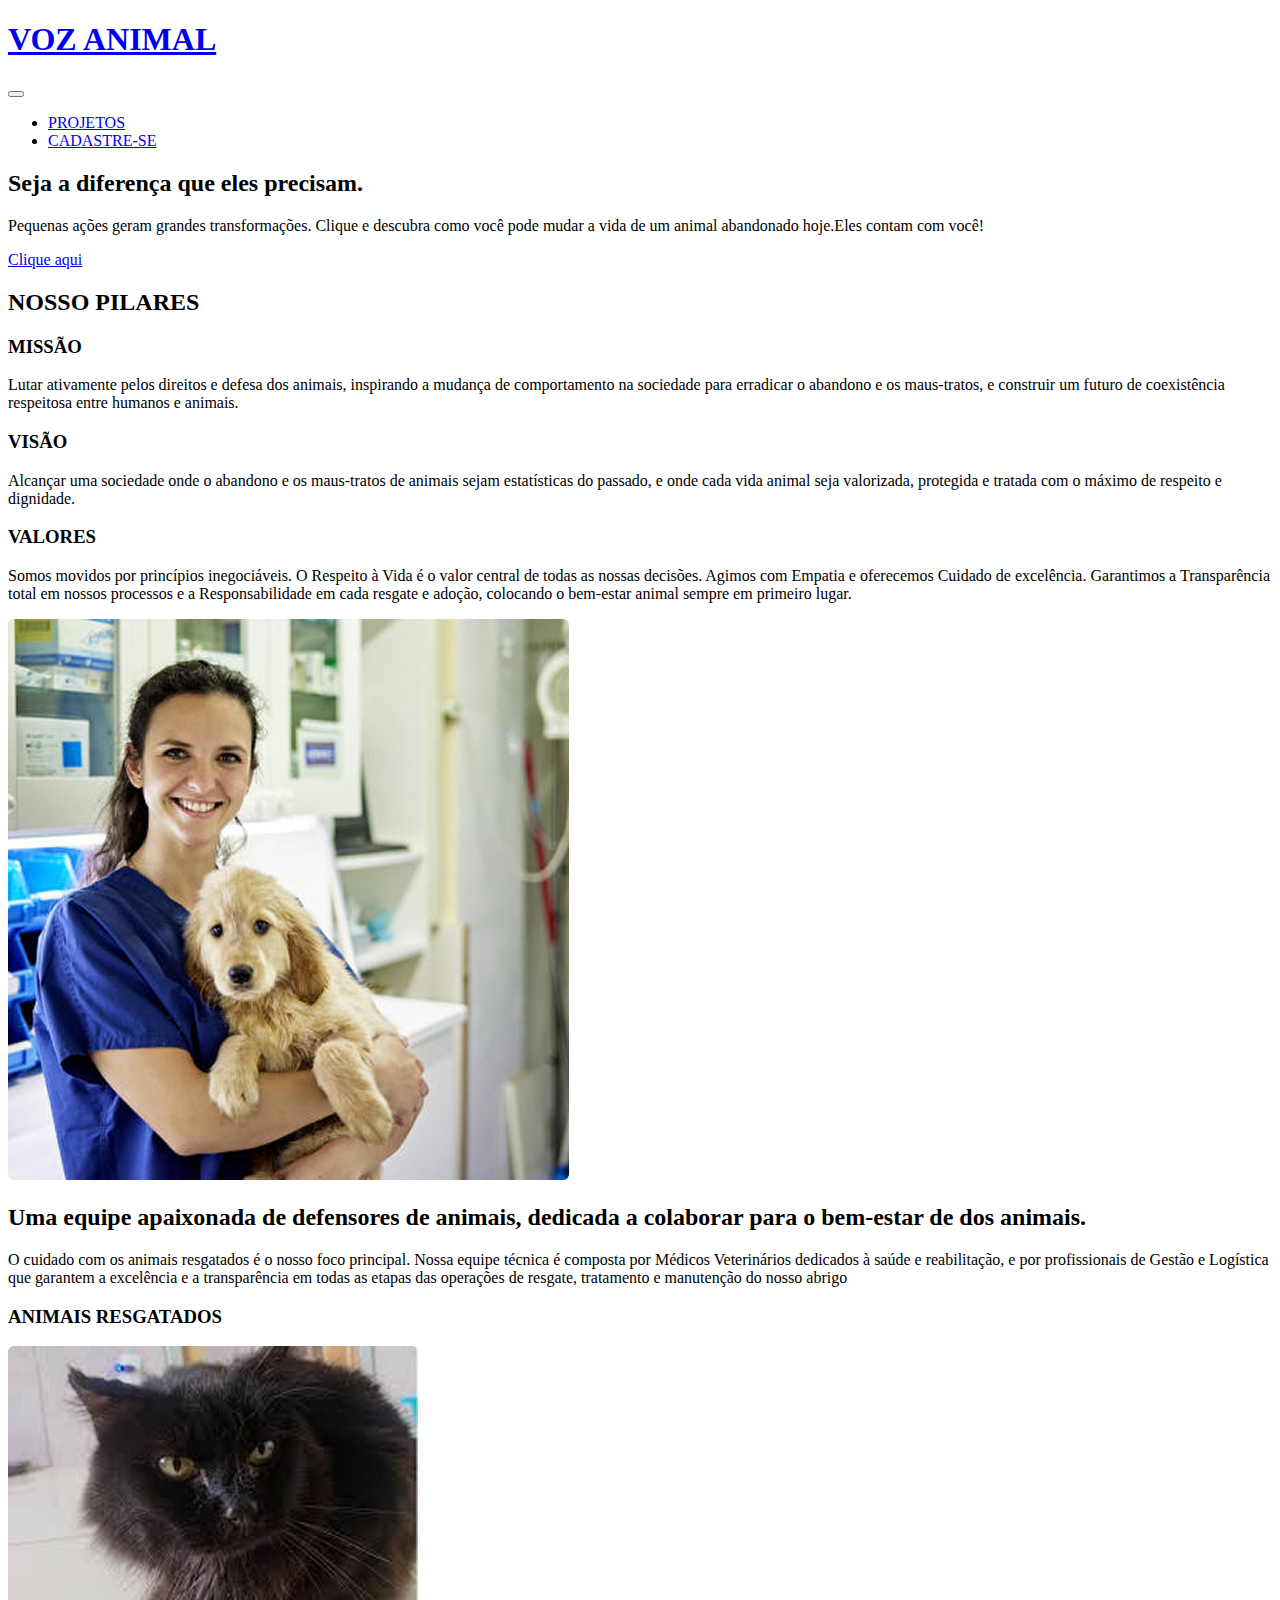
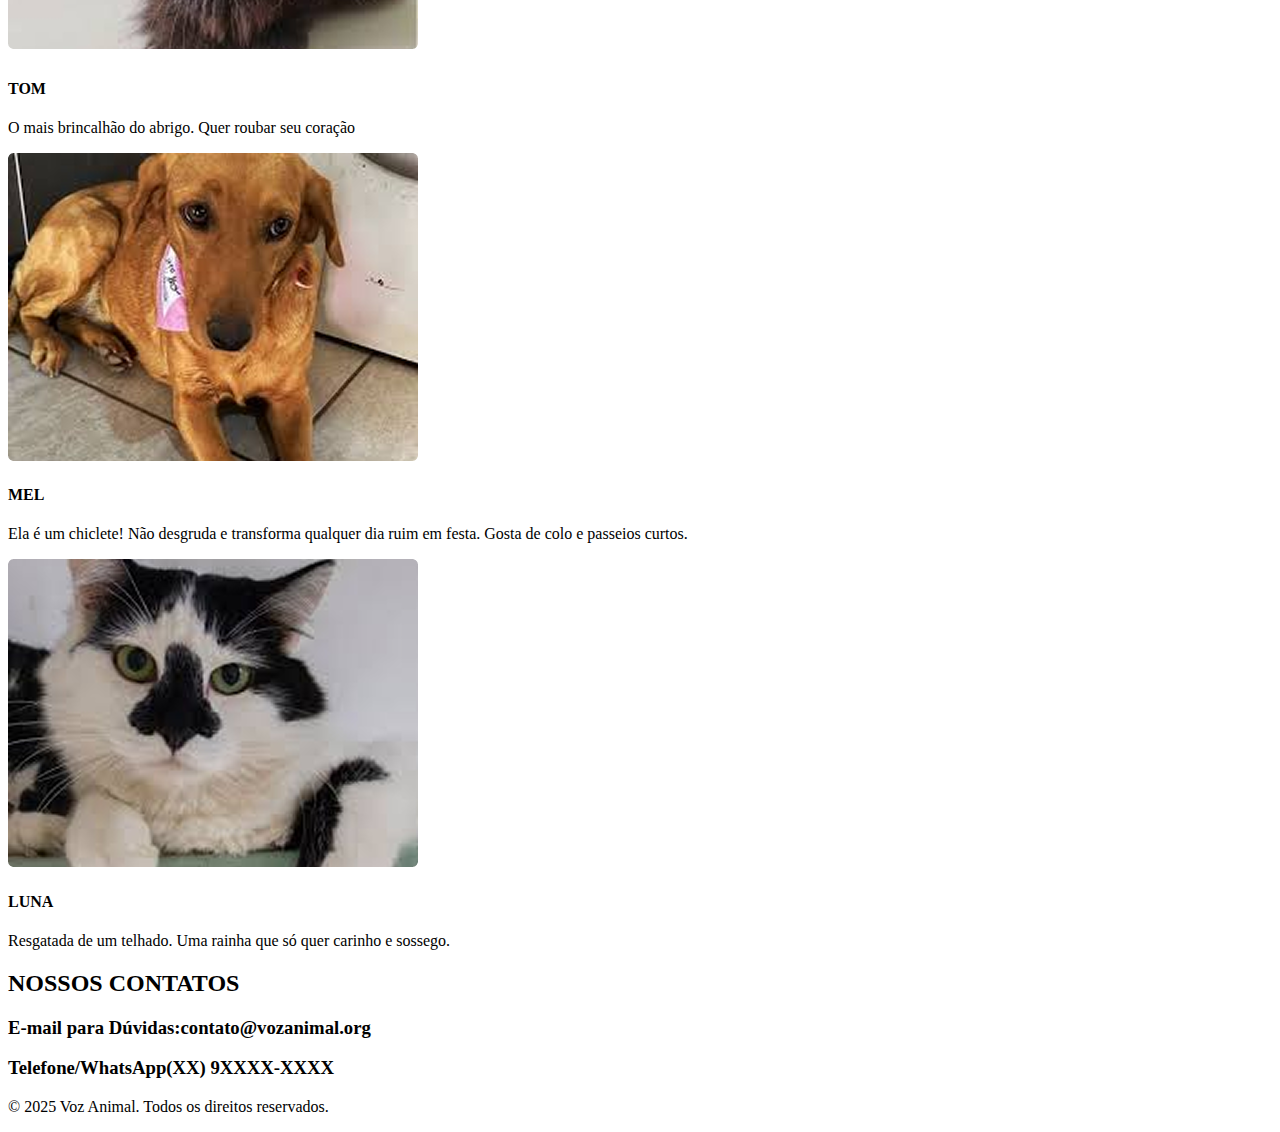
<file: index.html>
<!DOCTYPE html>
<html lang="pt-br">
    <head>
    <meta charset="UTF-8">
    <meta name="viewport" content="width=device-width, initial-scale=1.0">
    <meta name="description" content="Voz animal">
    <title>Voz Animal</title>
    <script src="script.js"></script>
    <!--<link rel="stylesheet" href="styles/style.css">-->
    </head>
    <body>
        <header>
            <div>
                <a href="/">
                    <h1>VOZ ANIMAL</h1>
                </a>               
            </div>

            <button aria-label="abrir menu">
            <span></span> 
            </button>

            <nav>
                <ul>
                    <li><a href="projetos.html">PROJETOS</a></li>
                    <li><a href="cadastro.html">CADASTRE-SE</a></li>
                </ul>
            </nav>     
        </header>
        <main>
            <section>
                <h2>Seja a diferença que eles precisam.</h2>
                <p>Pequenas ações geram grandes transformações. Clique e descubra como você pode mudar a vida de um animal abandonado hoje.Eles contam com você!</p>
                <div>
                    <a href="voluntariado.html">Clique aqui</a>
                </div>
                
            </section>

            <section>
                <div>
                    <h2>NOSSO PILARES</h2>
                </div>
                
                <div>
                    <h3>MISSÃO</h3>
                    <p>Lutar ativamente pelos direitos e defesa dos animais, inspirando a mudança de comportamento na sociedade para erradicar o abandono e os maus-tratos, e construir um futuro de coexistência respeitosa entre humanos e animais.</p>
                </div>
                
                <div>
                    <h3>VISÃO</h3>
                    <p>Alcançar uma sociedade onde o abandono e os maus-tratos de animais sejam estatísticas do passado, e onde cada vida animal seja valorizada, protegida e tratada com o máximo de respeito e dignidade.</p>
                </div>
                
                <div>
                    <h3>VALORES</h3>
                    <p>Somos movidos por princípios inegociáveis. O Respeito à Vida é o valor central de todas as nossas decisões. Agimos com Empatia e oferecemos Cuidado de excelência. Garantimos a Transparência total em nossos processos e a Responsabilidade em cada resgate e adoção, colocando o bem-estar animal sempre em primeiro lugar.</p>
                </div>
                
            </section>
            
            <section>
                <div>
                    <img src="imagens/foto_equipe.png" alt="foto_doltora_com_cachorro" loading="lazy" width="561" height="561">
                </div>
                
                <div>
                    <h2>Uma equipe apaixonada de defensores de animais, dedicada a colaborar para o bem-estar de dos animais.</h2>
                </div>

                <div>
                    <p>O cuidado com os animais resgatados é o nosso foco principal. Nossa equipe técnica é composta por Médicos Veterinários dedicados à saúde e reabilitação, e por profissionais de Gestão e Logística que garantem a excelência e a transparência em todas as etapas das operações de resgate, tratamento e manutenção do nosso abrigo</p>
                </div>               
                
            </section>

            <section>
                <div>
                    <h3>ANIMAIS RESGATADOS</h3>
                </div>
                
                <div>
                    <img src="imagens/foto_tom.png" alt="foto_gato_preto" width="410" height="308" loading="lazy">
                </div>
                
                <div>
                    <h4>TOM</h4>
                    <p>O mais brincalhão do abrigo. Quer roubar seu coração</p>
                </div>
                
                <div>
                    <img src="imagens/foto_mel.png" alt="foto_cachorra_amarela" width="410" height="308" loading="lazy">
                </div>
                
                <div>
                    <h4>MEL</h4>
                    <p>Ela é um chiclete! Não desgruda e transforma qualquer dia ruim em festa. Gosta de colo e passeios curtos.</p>
                </div>
                
                <div>
                    <img src="imagens/foto_luna.png" alt="foto_gata_preta_e_branca" width="410" height="308" loading="lazy">
                </div>
                
                <div>
                    <h4>LUNA</h4>
                    <p>Resgatada de um telhado. Uma rainha que só quer carinho e sossego.</p>
                </div>
                
            </section>

            <section>
                <h2>NOSSOS CONTATOS</h2>
                <h3>E-mail para Dúvidas:contato@vozanimal.org</h3>
                <h3>Telefone/WhatsApp(XX) 9XXXX-XXXX</h3>
            </section>
        </main>
        <footer>
            <p>© 2025 Voz Animal. Todos os direitos reservados.</p>
        </footer>
    </body>
</html>
</file>
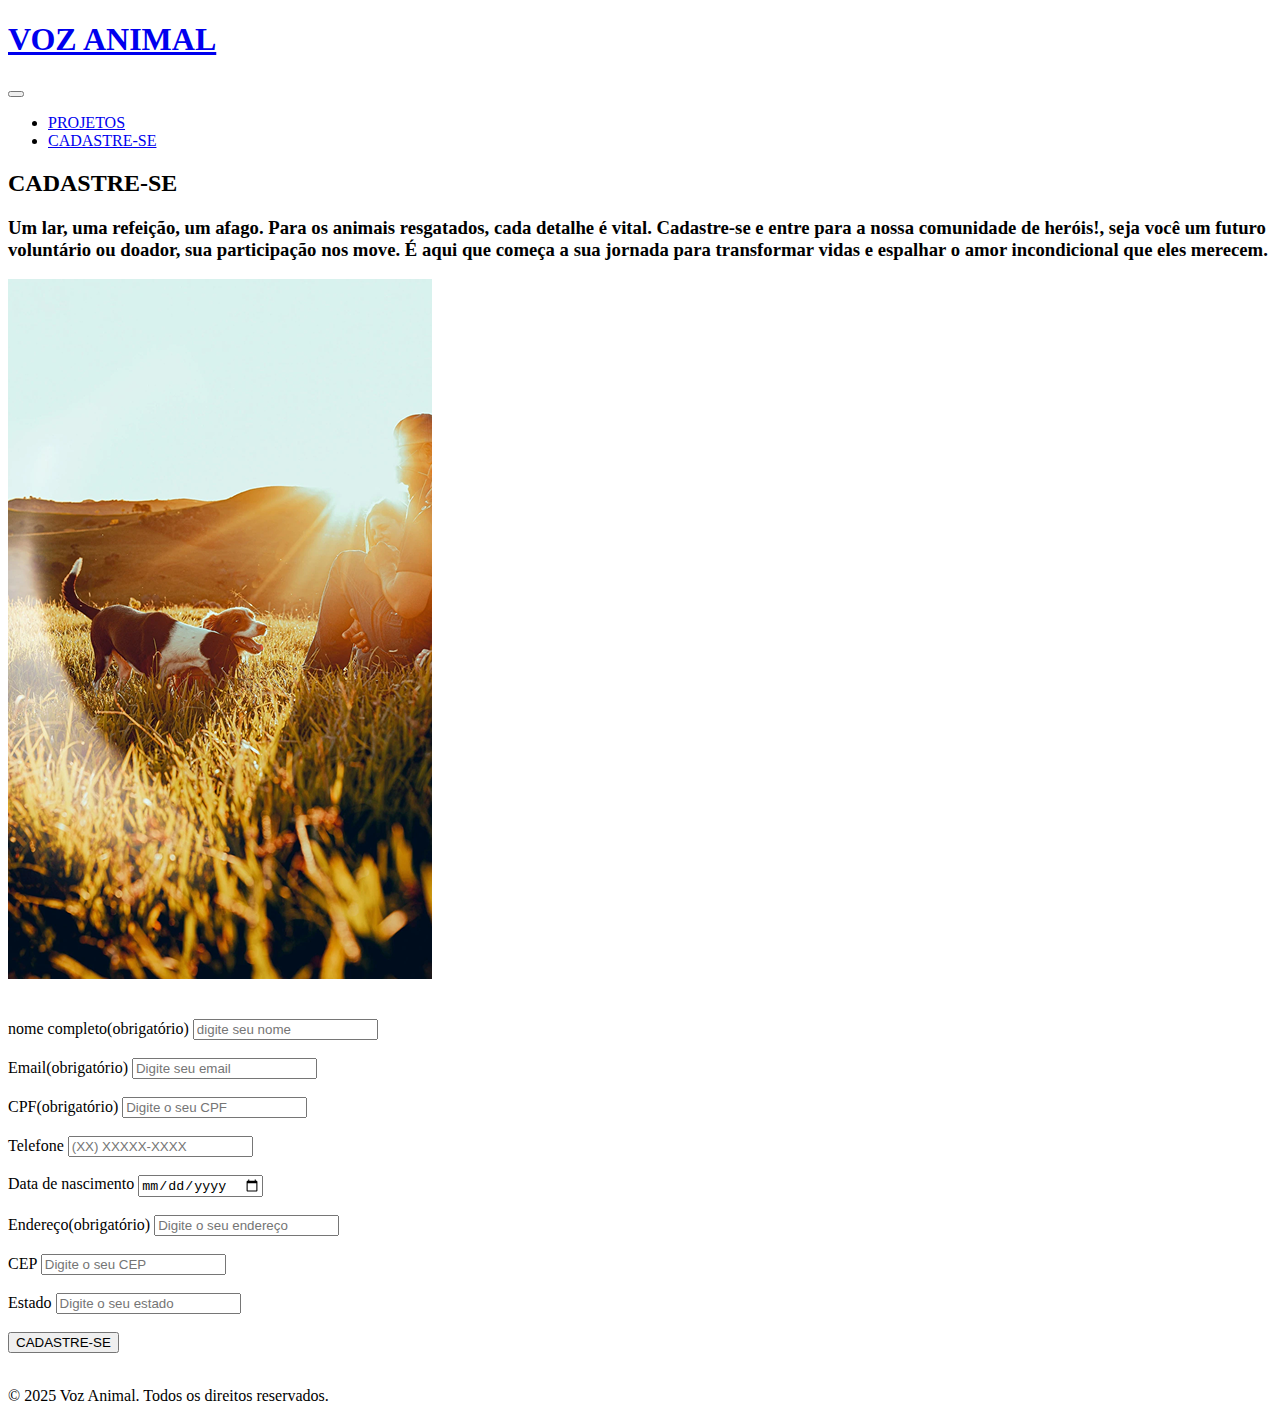
<file: cadastro.html>
<!DOCTYPE html>
<html lang="pt-br">
<head>
    <meta charset="UTF-8">
    <meta name="viewport" content="width=device-width, initial-scale=1.0">
    <!--descrição para mecanismos de busca-->
    <meta name="description" content="Voz animal">
    <title>Document</title>
</head>
<body>

    <!--iníco cabeçalho-->
    <header>
        <div>
            <a href="/">
                <h1>VOZ ANIMAL</h1>
            </a>               
        </div>

        <!--tag para menu hamburguer-->
        <button aria-label="abrir menu"></button>

        <nav>
            <ul>
                <li><a href="projetos.html">PROJETOS</a></li>
                <li><a href="cadastro.html">CADASTRE-SE</a></li>
            </ul>
        </nav>     
    </header>
    <!--fim cabeçalho-->

    <!--inicio conteúdo-->
    <main>

        <!--sessão para cadastro-->
        <section>
            <div>
                <h2>CADASTRE-SE</h2>
                <h3>Um lar, uma refeição, um afago. Para os animais resgatados, cada detalhe é vital. Cadastre-se e entre para a nossa comunidade de heróis!,  seja você um futuro voluntário ou doador, sua participação nos move. É aqui que começa a sua jornada para transformar vidas e espalhar o amor incondicional que eles merecem.</h3>
            </div>

            <div>
                <img src="imagens/cachorros_no_campo.png" alt="cachorros no campo" loading="lazy" width="424" height="700">
            </div>
            <br><br>

            <!--início formulário cadastro-->
            <div>
                <form>
                    <label for="nome">nome completo(obrigatório)</label>
                    <input type="text" id="nome" name="nome" placeholder="digite seu nome" required> 
                    <br><br>

                    <label for="email">Email(obrigatório)</label>
                    <input type="email" id="email" name="email" placeholder="Digite seu email" required>
                    <br><br>

                    <label for="cpf">CPF(obrigatório)</label>
                    <input type="number" id="cpf" name="cpf" placeholder="Digite o seu CPF" required>
                    <br><br>

                    <label for="Telefone">Telefone</label>
                    <input type="tel" id="Telefone" name="Telefone" placeholder="(XX) XXXXX-XXXX">
                    <br><br>

                    <label for="data">Data de nascimento</label>
                    <input type="date" id="data" name="data" required>
                    <br><br>
                                       
                    <label for="endereco">Endereço(obrigatório)</label>
                    <input type="text" id="endereco" name="endereco" placeholder="Digite o seu endereço" required>
                    <br><br>

                    <label for="cep">CEP</label>
                    <input type="number" id="cep" name="cep" placeholder="Digite o seu CEP" required>
                    <br><br>

                    <label for="estado">Estado</label>    
                    <input type="text" id="estado" name="estado" placeholder="Digite o seu estado" required>
                    <br><br>
                    

                    <button type="submit">CADASTRE-SE</button>
                    <br><br>
                </form>                
            </div>
            <!--fim formulário cadastro--> 

        </section>
        <!--fim sessão cadastro-->

    </main>
    <!--fim conteúdo principal-->

    <!--início rodapé-->
    <footer>
        <p>© 2025 Voz Animal. Todos os direitos reservados.</p>
    </footer>
    <!--fim rodapé-->

</body>
</html>
</file>
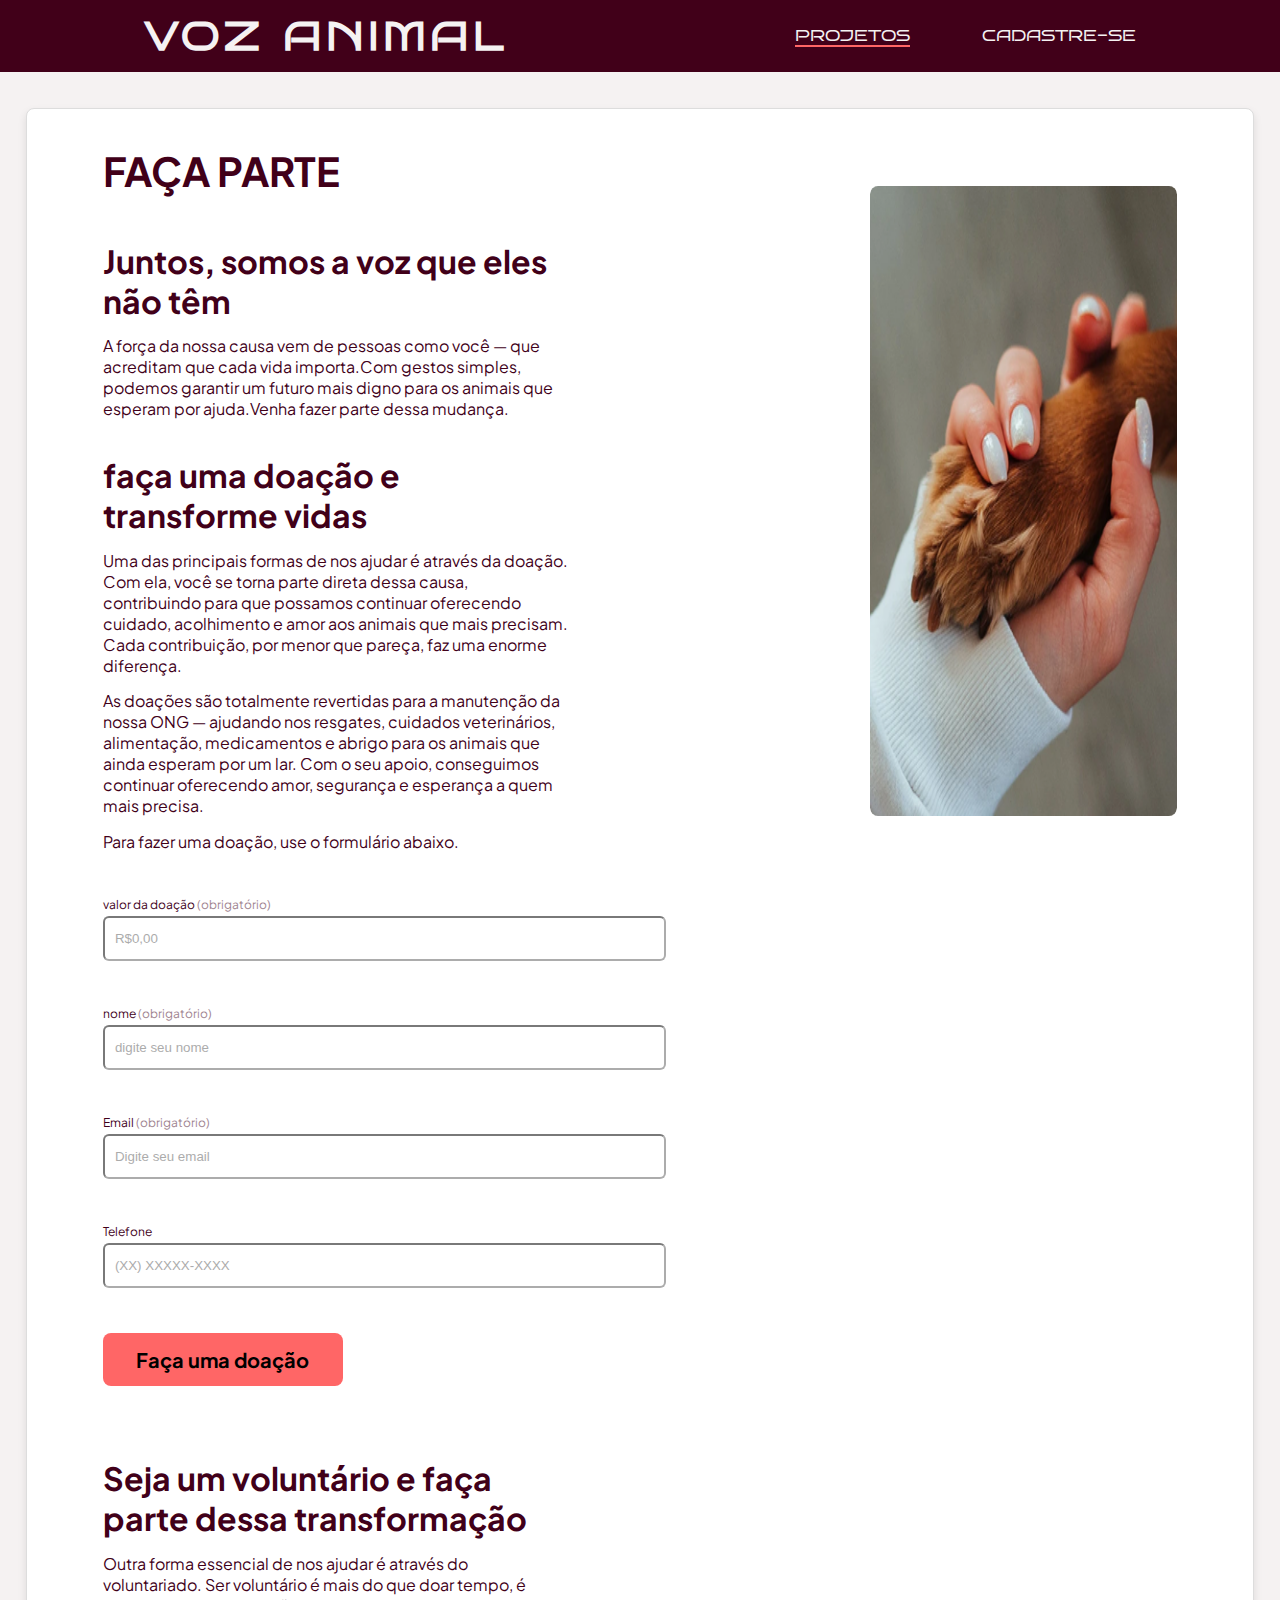
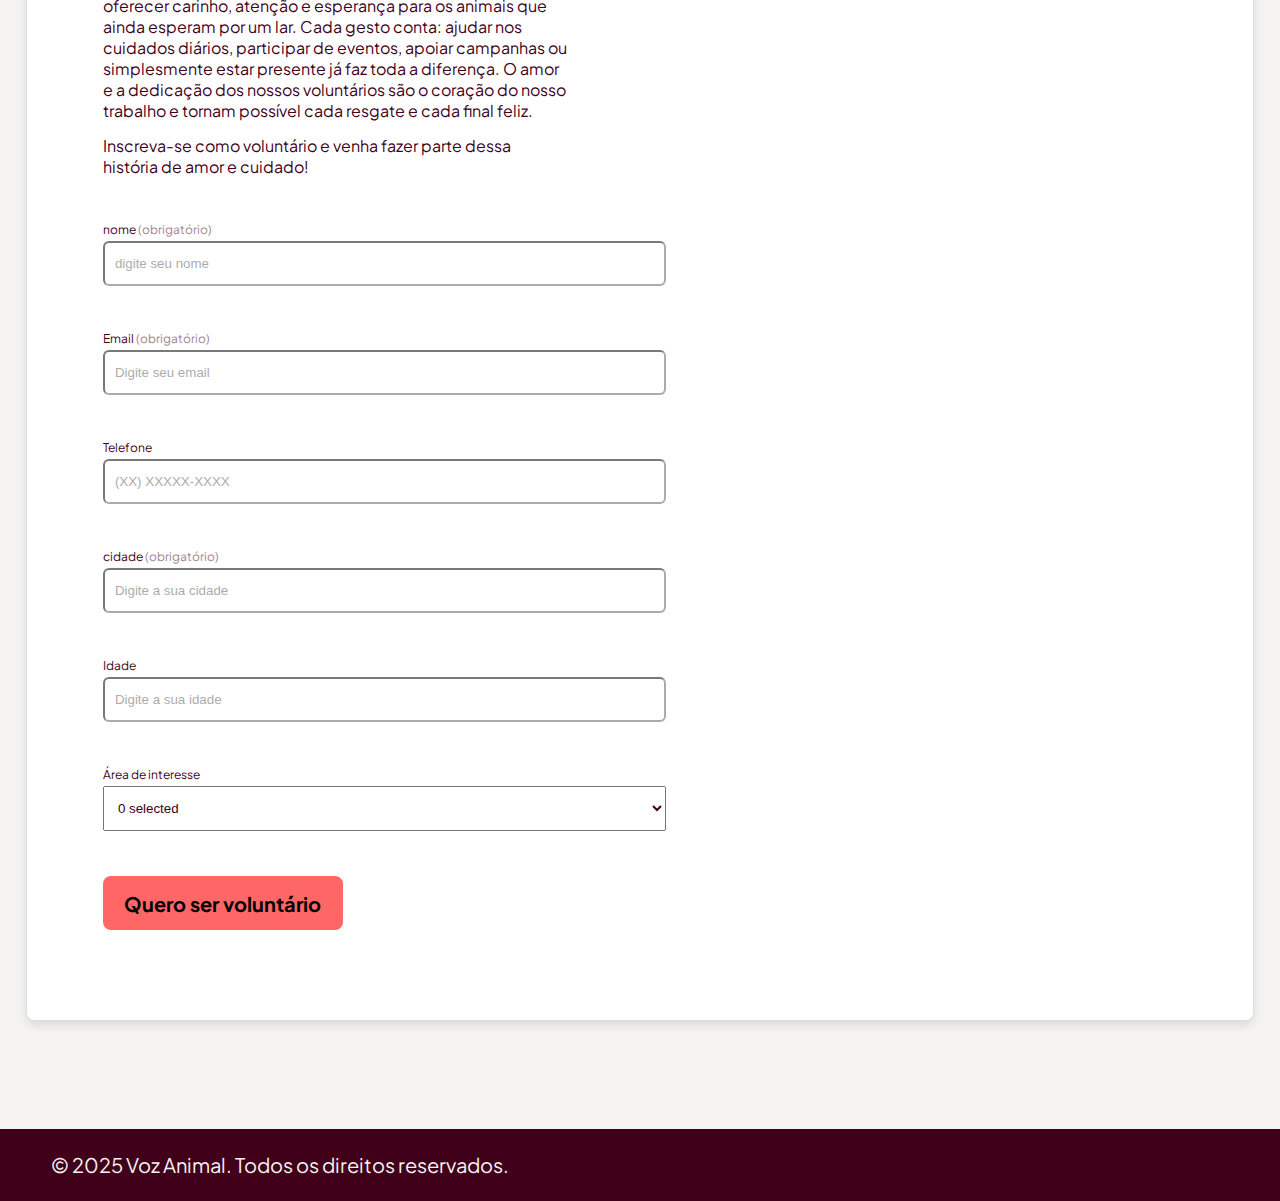
<file: projetos.html>
<!DOCTYPE html>
<html lang="pt-br">
<head>
    <meta charset="UTF-8">
    <meta name="viewport" content="width=device-width, initial-scale=1.0">
    <!--descrição para mecanismos de busca-->
    <meta name="description" content="Voz animal">
    <link rel="stylesheet" href="assets/style/style.css">
    <link rel="stylesheet" href="assets/style/projetos.css">
    <title>projetos</title>
</head>
<body>

    <!--inicio cabeçalho-->
    <header>
        <div class="cabecalho__itens">                   
            <nav>
                <a class="logo" href="/"><h1>VOZ ANIMAL</h1></a> 
                <div class="mobile__menu">
                    <div class="line1"></div>
                    <div class="line2"></div>
                    <div class="line3"></div>
                </div>
                <ul class="nav__list">
                    <li class="sublinhado"><a  href="projetos.html">PROJETOS</a></li>                             
                    <li><a href="cadastro.html">CADASTRE-SE</a></li>    
                </ul>
            </nav>           
        </div>            
    </header>
    <!--fim cabeçalho-->

    <!--início conteúdo principal-->
    <main>

        <!--início sessão voluntario e doação-->
        <section class="projetos">
            <div class="conteudo">
                <div class="conteudo__texto">
                    <div class="conteudo__texto__introducao">
                        <h2>FAÇA PARTE</h2>               
                        <h3>Juntos, somos a voz que eles não têm</h3>
                        <p>A força da nossa causa vem de pessoas como você — que acreditam que cada vida importa.Com gestos simples, podemos garantir um futuro mais digno para os animais que esperam por ajuda.Venha fazer parte dessa mudança.</p>                 
                    </div>

                

                    <!--início sessão doação-->
                    <div class="conteudo__texto__doacao">
                        <h3>faça uma doação e transforme vidas</h3>
                        <p>Uma das principais formas de nos ajudar é através da doação. Com ela, você se torna parte direta dessa causa, contribuindo para que possamos continuar oferecendo cuidado, acolhimento e amor aos animais que mais precisam. Cada contribuição, por menor que pareça, faz uma enorme diferença.</p> 
                        <p>As doações são totalmente revertidas para a manutenção da nossa ONG — ajudando nos resgates, cuidados veterinários, alimentação, medicamentos e abrigo para os animais que ainda esperam por um lar. Com o seu apoio, conseguimos continuar oferecendo amor, segurança e esperança a quem mais precisa.</p>

                        <p>Para fazer uma doação, use o formulário abaixo.</p>
                    </div>
                    <!--fim sessão doação-->

                    <!--incio formulário para doação-->
                    <div class="conteudo__texto__formulario__doacao">
                        <form>

                            <div>
                                <label for="doacao">valor da doação <span>(obrigatório)</span></label>
                                <input type="number" id="doacao" name="doacao" step="0.01" placeholder="R$0,00" required>
                            </div>
                            
                            <div>
                                <label for="nome">nome <span>(obrigatório)</span></label>
                                <input type="text" id="nome" name="nome" placeholder="digite seu nome" required>
                            </div>
                             
                            <div>
                                <label for="email">Email <span>(obrigatório)</span></label>
                            <input type="email" id="email" name="email" placeholder="Digite seu email" required>
                            </div>
                            
                            <div>
                                <label for="Telefone">Telefone</label>
                                <input type="tel" id="Telefone" name="Telefone" placeholder="(XX) XXXXX-XXXX">
                            </div>
                            
                            <button type="submit">Faça uma doação</button>

                        </form>
                    </div>
                    <!--fim formulário doação-->

                    <!--iníco sessão voluntariado-->
                    <div>
                        <h3>Seja um voluntário e faça parte dessa transformação</h3>
                        <p>Outra forma essencial de nos ajudar é através do voluntariado. Ser voluntário é mais do que doar tempo, é oferecer carinho, atenção e esperança para os animais que ainda esperam por um lar.
                        Cada gesto conta: ajudar nos cuidados diários, participar de eventos, apoiar campanhas ou simplesmente estar presente já faz toda a diferença. O amor e a dedicação dos nossos voluntários são o coração do nosso trabalho e tornam possível cada resgate e cada final feliz.</p>
                        <p>Inscreva-se como voluntário e venha fazer parte dessa história de amor e cuidado! </p>
                    </div>
                    <!--fim sessão voluntariado-->

                    <!--inico formulário voluntariado-->
                    <div class="conteudo__texto__formulario__voluntario">
                        <form>

                            <div>
                                <label for="nome_">nome <span>(obrigatório)</span></label>
                                <input type="text" id="nome_" name="nome" placeholder="digite seu nome" required> 
                            </div>

                            <div>
                                <label for="email_">Email <span>(obrigatório)</span></label>
                                <input type="email" id="email_" name="email" placeholder="Digite seu email" required>
                            </div>
                            
                            <div>
                                <label for="Telefone_">Telefone</label>
                                <input type="tel" id="Telefone_" name="Telefone" placeholder="(XX) XXXXX-XXXX">
                            </div>
                            
                            <div>
                                <label for="cidade_">cidade <span>(obrigatório)</span></label>
                                <input type="text" id="cidade_" name="cidade" placeholder="Digite a sua cidade" required>
                            </div>
                            
                            <div>
                                <label for="idade_">Idade</label>    
                                <input type="number" id="idade_" name="idade" placeholder="Digite a sua idade" required>
                            </div>
                            
                            <div>
                                <label for="interesse">Área de interesse</label>
                                <select name="opcoes" id="interesse" multiple size="1">
                                    <option value="opcao1">Resgate de animais</option>
                                    <option value="opcao2">Lar temporário</option>
                                    <option value="opcao3">Motorista</option>
                                    <option value="opcao4">Passear com os animais</option>
                                    <option value="opcao5">Cuidar dos animais</option>
                                </select>
                            </div>
        
                            <button type="submit">Quero ser voluntário</button>

                        </form>
                    </div>
                </div>
                <div>
                    <img src="assets/imagens/foto_pata_cachorro.png" alt="foto pata de um cachorro" loading="lazy" width="320" height="408">
                </div>
            </div>
            
            
            <!--fim sessão voluntariado--> 

        </section>
        <!--fim sessão voluntario e doação-->

    </main>
    <!--fim conteúdo principal-->

    <!--inico rodapé-->
    <footer>
        <p>© 2025 Voz Animal. Todos os direitos reservados.</p>
    </footer>
    <!--fim rodapé-->

    <script src="script.js"></script>
</body>
</html>
</file>
<file: assets/style/style.css>
@import url('https://fonts.googleapis.com/css2?family=Bruno+Ace+SC&display=swap');
@import url('https://fonts.googleapis.com/css2?family=Plus+Jakarta+Sans:ital,wght@0,700;1,700&display=swap');

:root {
    --fonte-principal : "Plus Jakarta Sans", sans-serif;
    --fonte-secundaria : "Bruno Ace SC", sans-serif;
    --cor-primaria-1 : #F5F2F2;
    --cor-primaria-2 : #410019;
    --cor-secundaria-1 : #ffffff;
    --cor-secundaria-2 : #000000;
    --cor-secundaria-50pct:rgba(0, 0, 0, 0.5);
    --cor-terciaria-1 : #C14B4B;
    --cor-terciaria-2 :#FF6666;   
}

* {
    padding: 0;
    margin: 0;
    box-sizing: border-box;
}

body {
    display: flex;
    flex-direction: column;
    background-color:#F5F2F2;
}

a {
    color: var(--cor-primaria-1);
    text-decoration: none;
    transition: 0.3s;
}

a:hover {
    opacity: 0.7;
}

.logo {
    font-size: 20px;
    text-transform: uppercase;
    letter-spacing: 4px;
}

nav {
    display: flex;
    justify-content: space-around;
    align-items: center;
    font-family: var(--fonte-secundaria);
    font-weight:400;
    font-size: 16px ;
    background: var(--cor-primaria-2);
    height:8vh;
}

.nav__list {
    list-style: none;
    display: flex;
    gap: 8vh;
}

.mobile__menu {
    display: none;
    cursor: pointer;
}

.mobile__menu div {
    width: 32px;
    height: 2px;
    background: var(--cor-primaria-1);
    margin: 8px;
    transition: 0.3s;
}

@media (max-width: 992px) {
    body {
        overflow-x: hidden;

    }

    .nav__list {
        position: absolute;
        top: 8vh;
        right: 0;
        width: 36vw;
        height: 92vh;
        background: var(--cor-secundaria-50pct);
        flex-direction: column;
        align-items: center;
        justify-content: flex-start;
        gap: 60px;
        transform: translateX(100%);
        transition: transform 0.3s ease-in;
    }

    .nav__list li {
        margin-left: 0;
        margin-top: 80px;
    }

    .mobile__menu {
        display: block;

    }
}

.nav__list.active {
    transform: translateX(0);

}

@keyframes navLinkFade {
    from {
        opacity: 0;
        transform: translateX(50px);
    }
    to {
        opacity: 1;
        transform: translateX(0);
    }
}

.mobile__menu.active .line1 {
    transform: rotate(-45deg) translate(-8px, 8px);
}

.mobile__menu.active .line2 {
    opacity: 0;
}

.mobile__menu.active .line3 {
    transform: rotate(45deg) translate(-5px, -7px);
}

footer {
    display: grid;
    grid-template-columns: 2fr 1fr 1fr 1fr;
    padding-left: 4vw;
    display: flex;
    justify-content: space-between;
    background-color: #410019;   
    height: 8vh;
    align-items: center;
    font-family: var(--fonte-principal); 
    font-weight: 400;
    font-size: 20px; 
    color: var(--cor-primaria-1);
}

@media (max-width: 576px) {
    .logo {
        font-size: 12px;
    }

    nav {
        font-size: 12px;
    }

    footer {
        font-size: 14px;
    }
}

@media (min-width:577px) and (max-width: 768px) {

    .logo {
        font-size: 16px;
    }

    nav {
        font-size: 16px;
    }

    footer {
        font-size: 16px;
    }

}

@media (min-width: 768px) and (max-width: 992px) {

    .logo {
        font-size: 18px;
    }

    nav {
        font-size: 18px;
    }
}

@media (min-width:992px) and (max-width:1200px) {

    .logo {
        font-size: 16px;
    }

    nav {
        font-size: 14px;
    }
}
</file>
<file: assets/style/projetos.css>
@import url('https://fonts.googleapis.com/css2?family=Bruno+Ace+SC&display=swap');
@import url('https://fonts.googleapis.com/css2?family=Plus+Jakarta+Sans:ital,wght@0,700;1,700&display=swap');

:root {
    --fonte-principal : "Plus Jakarta Sans", sans-serif;
    --fonte-secundaria : "Bruno Ace SC", sans-serif;
    --cor-primaria-1 : #F5F2F2;
    --cor-primaria-2 : #410019;
    --cor-secundaria-1 : #ffffff;
    --cor-secundaria-2 : #000000;
    --cor-secundaria-50pct:rgba(0, 0, 0, 0.5);
    --cor-terciaria-1 : #C14B4B;
    --cor-terciaria-2 :#FF6666;   
}

* {
    padding: 0;
    margin: 0;
    box-sizing: border-box;
}

body {
    display: flex;
    flex-direction: column;
}

.sublinhado {
    border-bottom: 2px solid var(--cor-terciaria-2);
}

.projetos {
    display: grid;
    margin: 4vh 2vw 12vh;
    background-color: var(--cor-secundaria-1);
    border-radius: 0.5rem;
    padding: 2vh 2vw;
    border: 1px solid #ddd;
    box-shadow: 0 4px 8px rgba(0, 0, 0, 0.1);
}

.conteudo {
    display: grid;
    grid-template-columns: 3fr 1fr;
    display: flex;
    justify-content: space-around;
}

.conteudo__texto {
    width: 52vw;
    display: flex;
    flex-direction: column;
    text-align: left;
    padding-right: 200px;
    padding-top: 2vh;
    font-family: var(--fonte-principal);
    color: var(--cor-primaria-2);
}

.conteudo__texto p {
    font-size: 16px;
    font-weight: 400;
    margin-top: 1.6vh;
}

.conteudo__texto__introducao {
    display: flex;
    flex-direction: column;
}

.conteudo__texto__introducao h2 {
    font-weight: 700;
    font-size: 40px;
    margin-bottom: 5vh;
}

.conteudo__texto h3 {
    font-size: 32px;
    font-weight: 700;
}

.conteudo__texto__doacao {
    margin-top: 4vh;
}

.conteudo__texto__formulario__doacao{
    margin-top: 5vh;
}

.conteudo__texto__formulario__doacao form {
    display: flex;
    flex-direction: column;
    gap: 5vh;
}

.conteudo__texto__formulario__doacao label, input {
    display: block;
}

.conteudo__texto__formulario__doacao input {
    width: 44vw;
    height: 5vh;
    padding-left: 10px;
    color: var(--cor-primaria-2);
    border-radius: 6px;
    opacity: 0.6;
}

.conteudo__texto__formulario__doacao label {
    margin-bottom: 4px;
    width: 100%;
    font-family: var(--fonte-principal);
    font-weight: 400;
    font-size: 12px;
    color: var(--cor-primaria-2);
}

.conteudo__texto__formulario__doacao span {
    opacity: 0.5;
}

.conteudo__texto__formulario__doacao button {
    cursor: pointer;
    padding: 1.6vh 0;
    margin-bottom: 8vh;
    width: 240px;
    font-family: var(--fonte-principal);
    font-weight: 700;
    font-size: 20px;
    color: var(--cor-secundaria-2);
    background-color: var(--cor-terciaria-2);
    border-radius: 8px;
    border: none;
}

.conteudo__texto__formulario__voluntario {
    margin-top: 5vh;
}

.conteudo__texto__formulario__voluntario form {
    display: flex;
    flex-direction: column;
    gap: 5vh;
}

.conteudo__texto__formulario__voluntario label input {
    display: block;
}

.conteudo__texto__formulario__voluntario input {
    width: 44vw;
    height: 5vh;
    padding-left: 10px;
    color: var(--cor-primaria-2);
    border-radius: 6px;
    opacity: 0.6;
}

.conteudo__texto__formulario__voluntario label {
    margin-bottom: 4px;
    width: 100%;
    font-family: var(--fonte-principal);
    font-weight: 400;
    font-size: 12px;
    color: var(--cor-primaria-2);
}

.conteudo__texto__formulario__voluntario span {
    opacity: 0.5;
}

.conteudo__texto__formulario__voluntario button {
    cursor: pointer;
    padding: 1.6vh 0;
    margin-bottom: 8vh;
    width: 240px;
    font-family: var(--fonte-principal);
    font-weight: 700;
    font-size: 20px;
    color: var(--cor-secundaria-2);
    background-color: var(--cor-terciaria-2);
    border-radius: 8px;
    border: none;
}

.conteudo__texto__formulario__voluntario label  {
    display: block;
}

select {
    width: 44vw;
    height: 5vh;
    padding-left: 10px;
    color: var(--cor-primaria-2);
    cursor: pointer;
}

img {
    margin-top: 6.5vh;
    border-radius: 8px;
    width: 24vw;
    height: 70vh;
}

@media (max-width:576px) {

    .conteudo {
        display: grid;
        grid-template-columns: 1fr;
    }

    .conteudo__texto {
        width: 85vw;
        padding: 0 0 0 4vw ;
        padding-right: none;
    }

    .conteudo__texto p {
        font-size: 12px;
    }

    .conteudo__texto__introducao h2 {
        font-size: 28px;
        margin-bottom: 2vh;
    }

    .conteudo__texto h3 {
        font-size: 25px;
    }

    .conteudo__texto__formulario__doacao input {
        width: 75vw;
    }

    .conteudo__texto__formulario__doacao label {
        font-size: 8px;
    }

    .conteudo__texto__formulario__doacao button {
        font-size: 16px;
        width: 170px;
    }

    .conteudo__texto__formulario__voluntario input {
        width: 75vw;
    }

    .conteudo__texto__formulario__voluntario label {
        font-size: 8px;
    }

    .conteudo__texto__formulario__voluntario button {
        font-size: 16px;
        width: 190px;
    }

    select {
        width: 75vw;
    }

    img {
        display: none;
    }
}

@media (min-width:577px) and (max-width:768px) {
    .conteudo {
        display: grid;
        grid-template-columns: 1fr;
    }

    .conteudo__texto {
        width: 85vw;
        padding: 0 0 0 4vw ;
        padding-right: none;
    }

    .conteudo__texto p {
        font-size: 12px;
    }

    .conteudo__texto__introducao h2 {
        font-size: 28px;
        margin-bottom: 2vh;
    }

    .conteudo__texto h3 {
        font-size: 25px;
    }

    .conteudo__texto__formulario__doacao input {
        width: 75vw;
    }

    .conteudo__texto__formulario__doacao label {
        font-size: 8px;
    }

    .conteudo__texto__formulario__doacao button {
        font-size: 16px;
        width: 170px;
    }

    .conteudo__texto__formulario__voluntario input {
        width: 75vw;
    }

    .conteudo__texto__formulario__voluntario label {
        font-size: 8px;
    }

    .conteudo__texto__formulario__voluntario button {
        font-size: 16px;
        width: 190px;
    }

    select {
        width: 75vw;
    }

    img {
        display: none;
    }
}

@media (min-width:768px) and (max-width:992px) {

    .conteudo {
        display: flex;
        gap: 8vw;
    }

    .conteudo__texto {
        width: auto;
        padding-right:0;
        margin-left: 2vw;
    }

    .conteudo__texto__formulario__doacao input {
        width: 57vw;
    }


    .conteudo__texto__formulario__doacao button {
        font-size: 16px;
        width: 170px;
    }

    .conteudo__texto__formulario__voluntario input {
        width: 57vw;
    }

    .conteudo__texto__formulario__voluntario button {
        font-size: 16px;
        width: 190px;
    }

    select {
        width: 57vw;
    }
}

@media (min-width:993px) and (max-width:1200px) {
    .conteudo {
        display: flex;
        gap: 8vw;
    }

    .conteudo__texto {
        width: auto;
        padding-right:0;
        margin-left: 2vw;
    }

    .conteudo__texto__formulario__doacao input {
        width: 57vw;
    }


    .conteudo__texto__formulario__doacao button {
        font-size: 16px;
        width: 170px;
    }

    .conteudo__texto__formulario__voluntario input {
        width: 57vw;
    }

    .conteudo__texto__formulario__voluntario button {
        font-size: 16px;
        width: 190px;
    }

    select {
        width: 57vw;
    }
}
</file>
